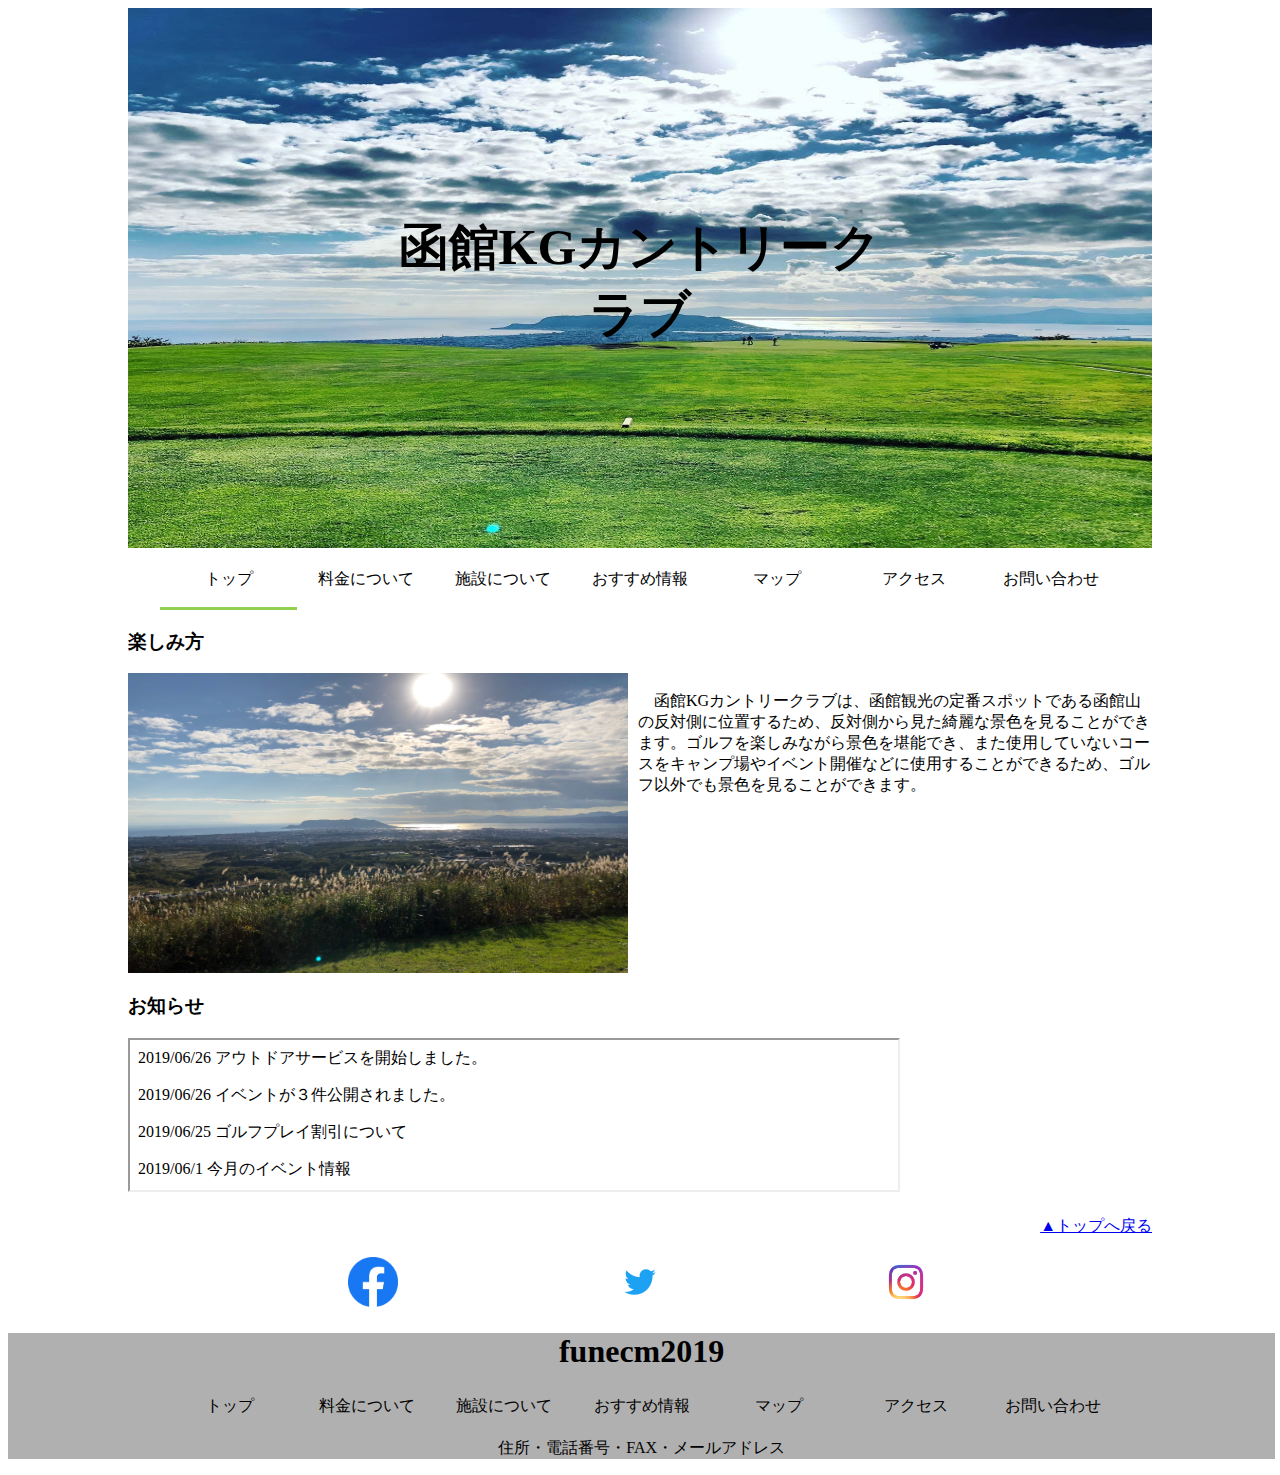
<file: web/index.html>
<!DOCTYPE html>
<html>
  <head>
    <meta charset="utf-8" />
    <title>函館KGカントリークラブ</title>
    <link rel="stylesheet" type="text/css" href="style.css" />
  </head>

  <body>
    <div id="main_visual">
      <img src="img/IMG_4938.jpg"width="1920"height="540" />
      <div id="title_text">
        <h1>函館KGカントリークラブ</h1>
      </div>
    </div>
    <nav id="g_navi">
      <ul>
        <li class="current"><a href="index.html">トップ</a></li>
        <li><a href="usage.html">料金について</a></li>
        <li><a href="about.html">施設について</a></li>
        <li><a href="recommend.html">おすすめ情報</a></li>
        <li><a href="highlight.html">マップ</a></li>
        <li><a href="access.html">アクセス</a></li>
        <li><a href="inquiry.html">お問い合わせ</a></li>
      </ul>
    </nav>
    <div id="content">
      <section class="img_content">
        <h3>楽しみ方</h3>
        <img src="img/IMG_4804.jpg"width="500"height="300" />
        <p>
          <br />
          　函館KGカントリークラブは、函館観光の定番スポットである函館山の反対側に位置するため、反対側から見た綺麗な景色を見ることができます。ゴルフを楽しみながら景色を堪能でき、また使用していないコースをキャンプ場やイベント開催などに使用することができるため、ゴルフ以外でも景色を見ることができます。
        </p>
      </section>
      <section class="whatsnew">
        <h3>お知らせ</h3>
        <iframe src="whatsnew.html" height="150">
          インラインフレーム対応ブラウザでご覧いただけます。
        </iframe>
      </section>
      <div id="return_top"><a href="#main_visual">▲トップへ戻る</a></div>
      <div id="sns">
        <ul>
          <li>
            <a href="https://facebook.com"><img src="img/facebook.png"/></a>
          </li>
          <li>
            <a href="https://twitter.com"><img src="img/twitter.png"/></a>
          </li>
          <li>
            <a href="https://instagram.com"><img src="img/instagram.png"/></a>
          </li>
        </ul>
      </div>
    </div>
    <footer>
      <h1>funecm2019</h1>
      <div id="footer_nav">
        <ul>
          <li><a href="#main_visual">トップ</a></li>
          <li><a href="usage.html">料金について</a></li>
          <li><a href="about.html">施設について</a></li>
          <li><a href="recommend.html">おすすめ情報</a></li>
          <li><a href="highlight.html">マップ</a></li>
          <li><a href="access.html">アクセス</a></li>
          <li><a href="inquiry.html">お問い合わせ</a></li>
        </ul>
      </div>
      <div id="footer_address">
        <p>住所・電話番号・FAX・メールアドレス</p>
      </div>
    </footer>
  </body>
</html>
</file>
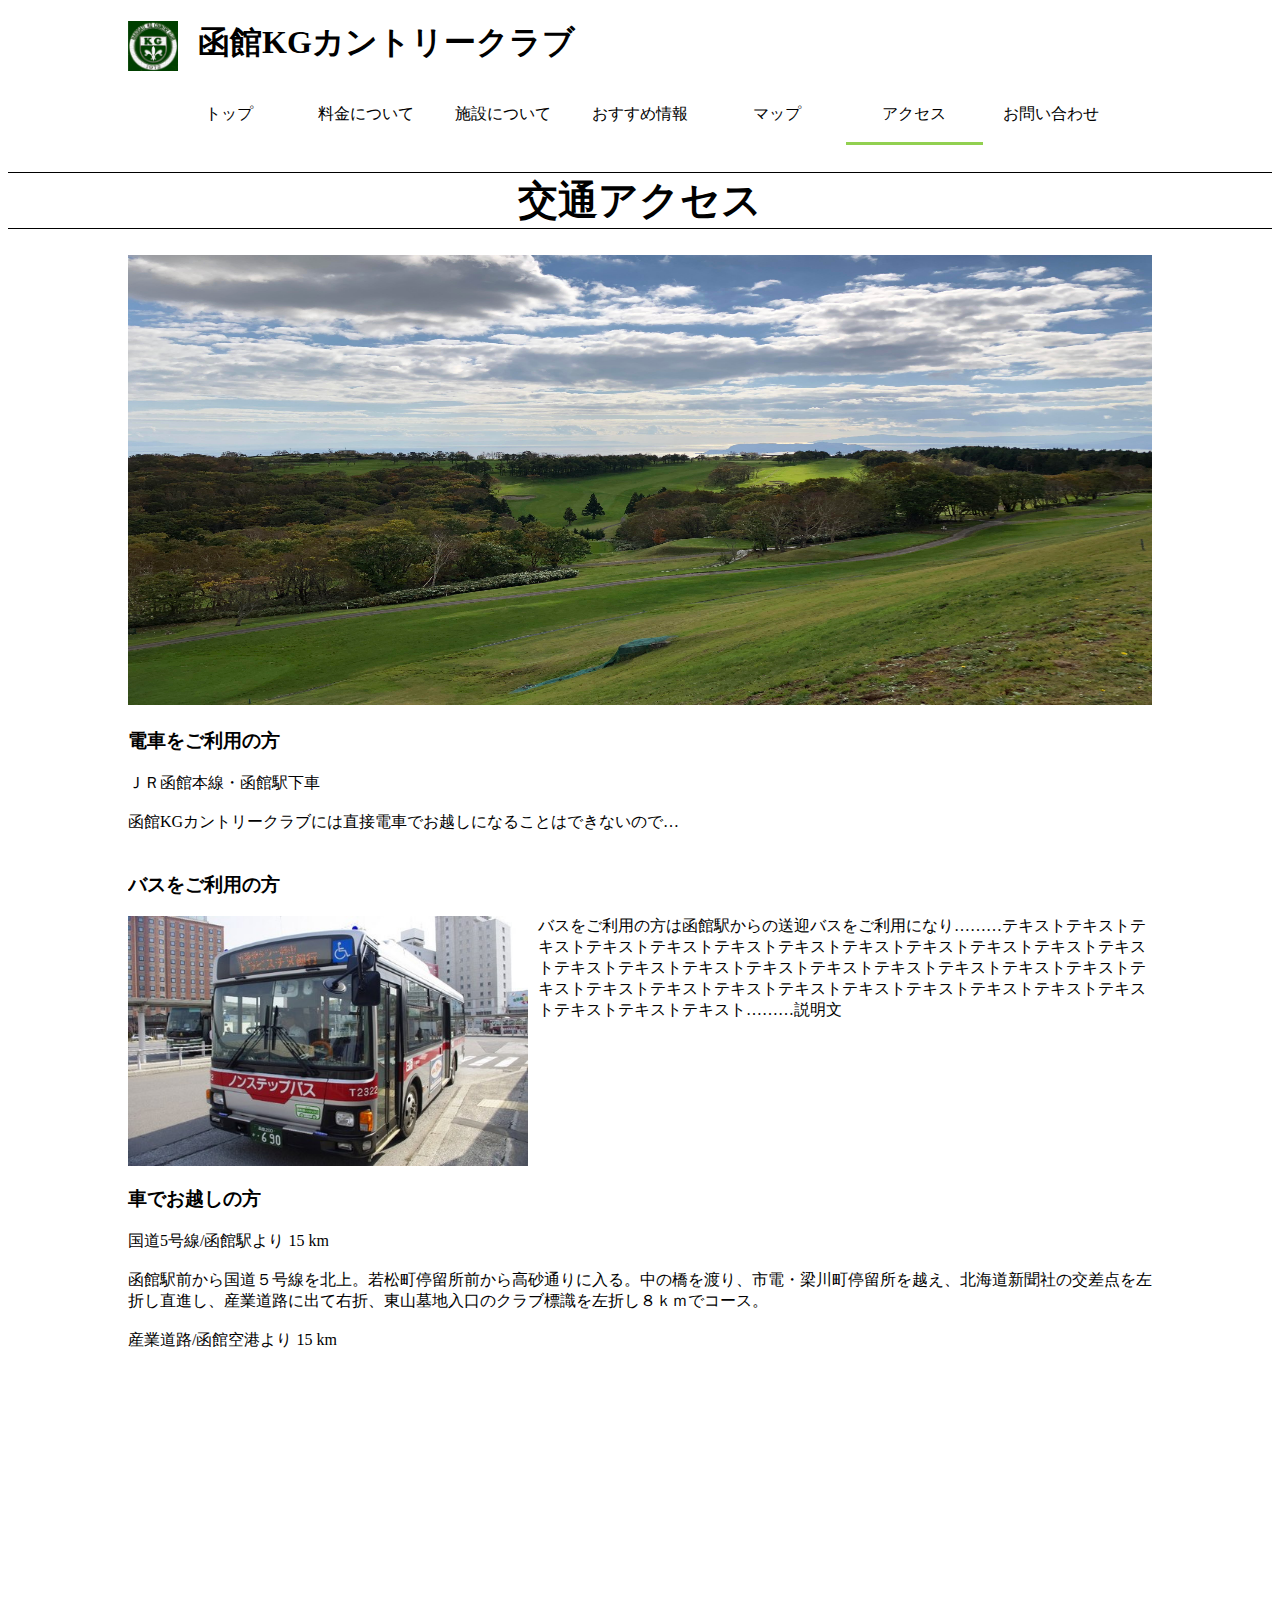
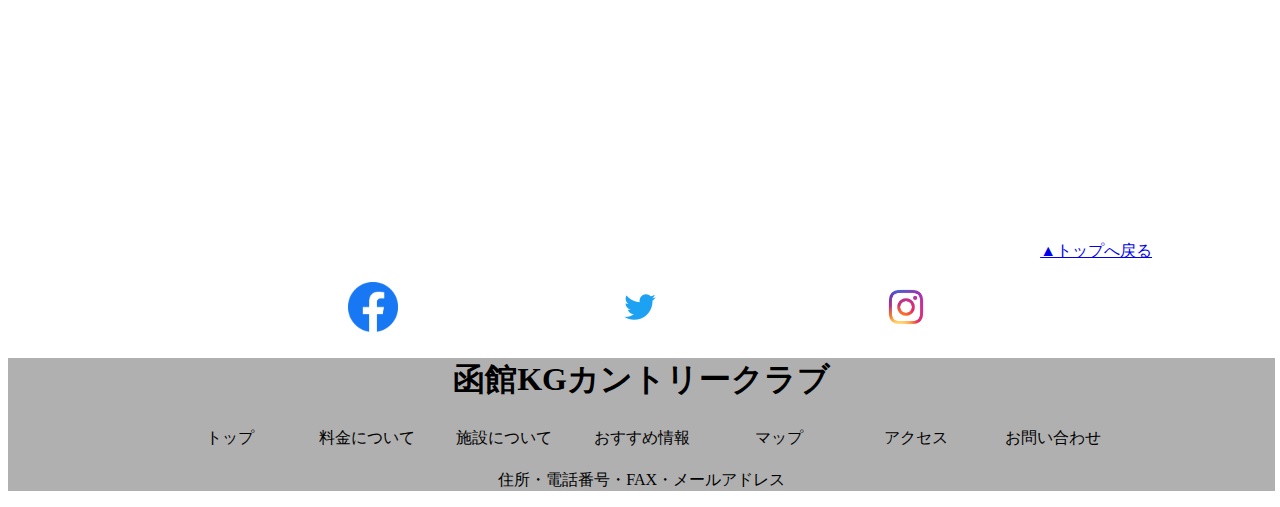
<file: web/access.html>
<!DOCTYPE html>
<html>
  <head>
    <meta charset="utf-8" />
    <title>函館KGカントリークラブ</title>
    <link rel="stylesheet" type="text/css" href="style.css" />
  </head>

  <body>
    <header>
      <img src="img/rogo.png"width="50"height="50"  />
      <h1>函館KGカントリークラブ</h1>
    </header>
    <nav id="g_navi">
      <ul>
        <li><a href="index.html">トップ</a></li>
        <li><a href="usage.html">料金について</a></li>
        <li><a href="about.html">施設について</a></li>
        <li><a href="recommend.html">おすすめ情報</a></li>
        <li><a href="highlight.html">マップ</a></li>
        <li class="current"><a href="access.html">アクセス</a></li>
        <li><a href="inquiry.html">お問い合わせ</a></li>
      </ul>
    </nav>
    <h1 id="page_title">交通アクセス</h1>
    <div id="main_visual">
      <img src="img/IMG_4788.jpg"width="1920"height="450" />
    </div>
    <div id="content">
      <section>
        <h3>電車をご利用の方</h3>
        <p>
          ＪＲ函館本線・函館駅下車<br />
          <br />
          函館KGカントリークラブには直接電車でお越しになることはできないので…
        </p>
      </section>
      <section class="img_content">
        <h3>バスをご利用の方</h3>
        <img src="img/bass.png"width="400"height="250" />
        <p>
          バスをご利用の方は函館駅からの送迎バスをご利用になり………テキストテキストテキストテキストテキストテキストテキストテキストテキストテキストテキストテキストテキストテキストテキストテキストテキストテキストテキストテキストテキストテキストテキストテキストテキストテキストテキストテキストテキストテキストテキストテキストテキストテキスト………説明文
        </p>
      </section>
      <section>
        <h3>車でお越しの方</h3>
        <p>
          国道5号線/函館駅より 15 km<br />
          <br />
          函館駅前から国道５号線を北上。若松町停留所前から高砂通りに入る。中の橋を渡り、市電・梁川町停留所を越え、北海道新聞社の交差点を左折し直進し、産業道路に出て右折、東山墓地入口のクラブ標識を左折し８ｋｍでコース。<br />
          <br />
          産業道路/函館空港より 15 km	<br />
        </p>
        <div class="img_center">
          <iframe src="https://www.google.com/maps/embed?pb=!1m18!1m12!1m3!1d2972.335963227067!2d140.8104874154769!3d41.842594975614254!2m3!1f0!2f0!3f0!3m2!1i1024!2i768!4f13.1!3m3!1m2!1s0x5f9e5f5341928587%3A0x14dffa09e575ec04!2z5Ye96aSo77yr77yn44Kr44Oz44OI44Oq44O844Kv44Op44OW!5e0!3m2!1sja!2sjp!4v1563424366262!5m2!1sja!2sjp" width="600" height="450" frameborder="0" style="border:0" allowfullscreen></iframe>
        </div>
      </section>
      <div id="return_top"><a href="#main_visual">▲トップへ戻る</a></div>
    </div>
    <div id="sns">
      <ul>
        <li>
          <a href="https://facebook.com"><img src="img/facebook.png"/></a>
        </li>
        <li>
          <a href="https://twitter.com"><img src="img/twitter.png"/></a>
        </li>
        <li>
          <a href="https://instagram.com"><img src="img/instagram.png"/></a>
        </li>
      </ul>
    </div>
    <footer>
      <h1>函館KGカントリークラブ</h1>
      <div id="footer_nav">
        <ul>
          <li><a href="index.html">トップ</a></li>
          <li><a href="usage.html">料金について</a></li>
          <li><a href="about.html">施設について</a></li>
          <li><a href="recommend.html">おすすめ情報</a></li>
          <li><a href="highlight.html">マップ</a></li>
          <li><a href="access.html">アクセス</a></li>
          <li><a href="inquiry.html">お問い合わせ</a></li>
        </ul>
      </div>
      <div id="footer_address">
        <p>住所・電話番号・FAX・メールアドレス</p>
      </div>
    </footer>
  </body>
</html>
</file>
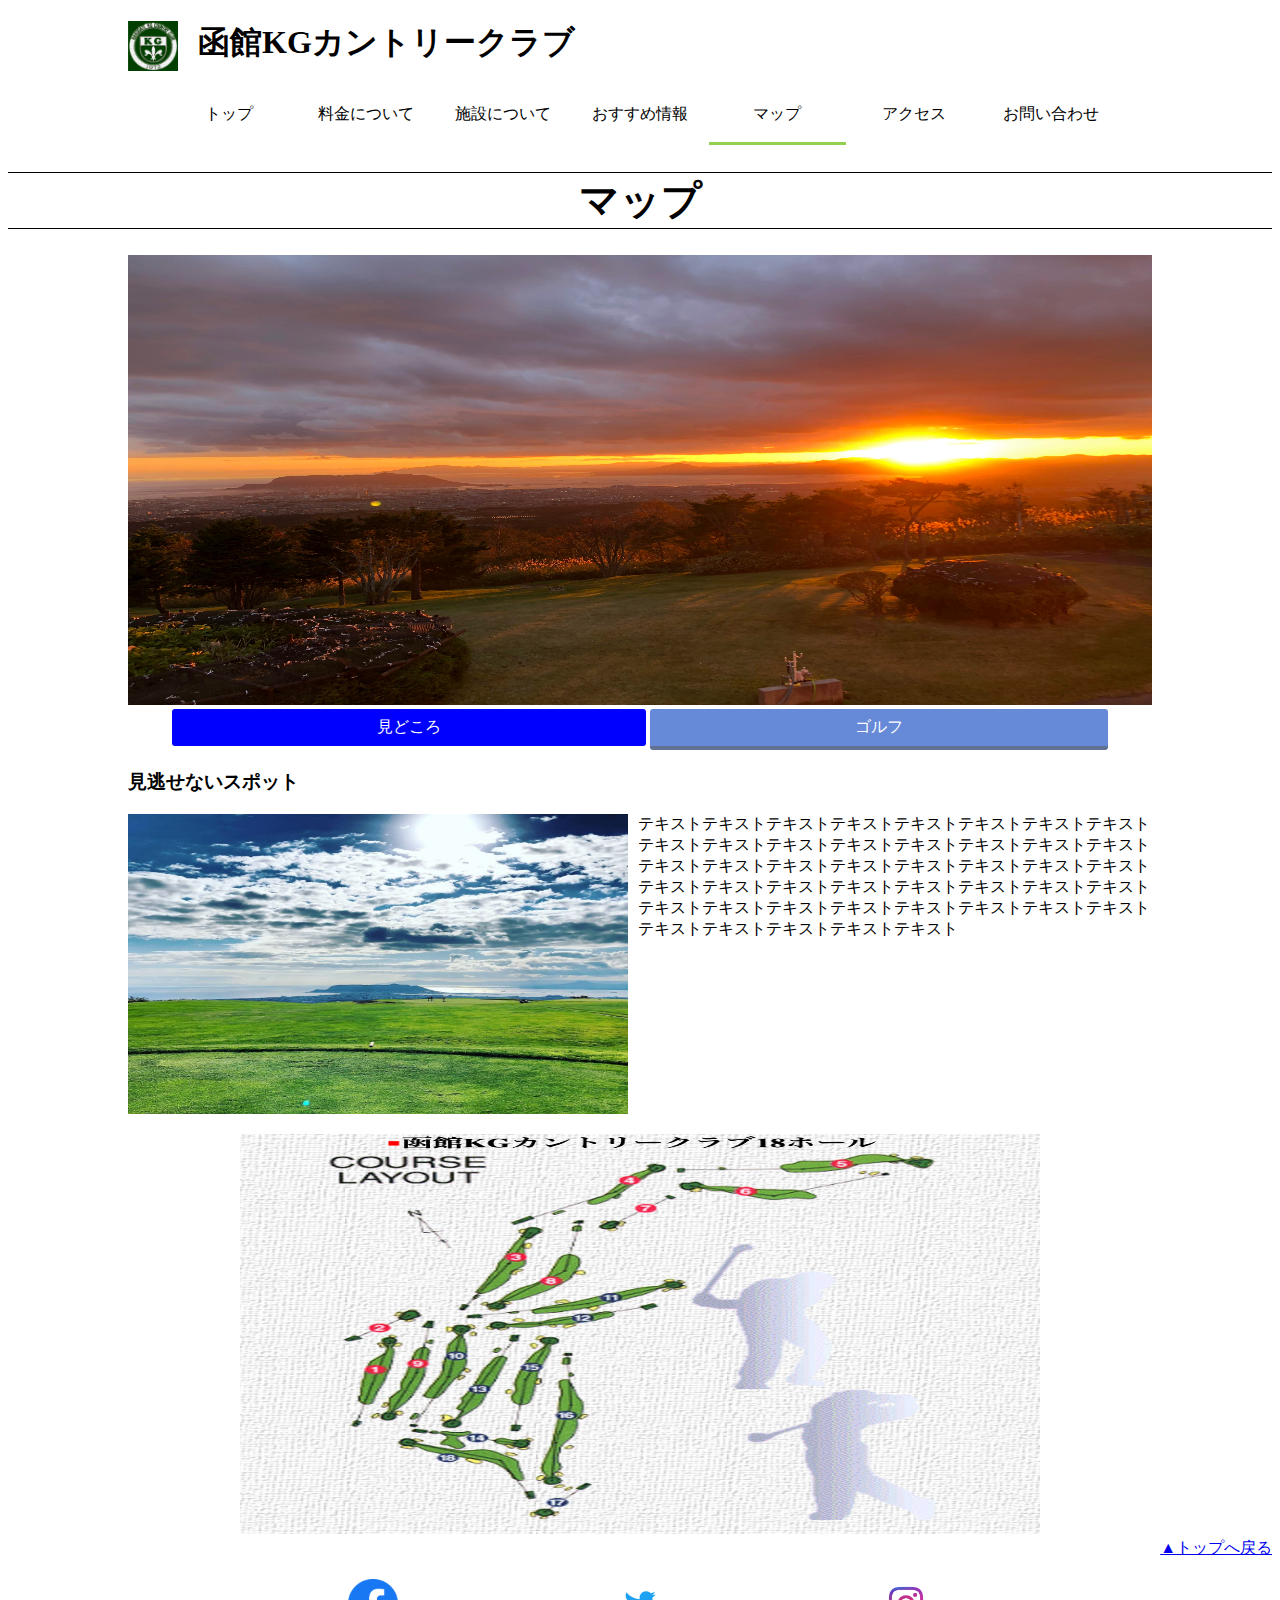
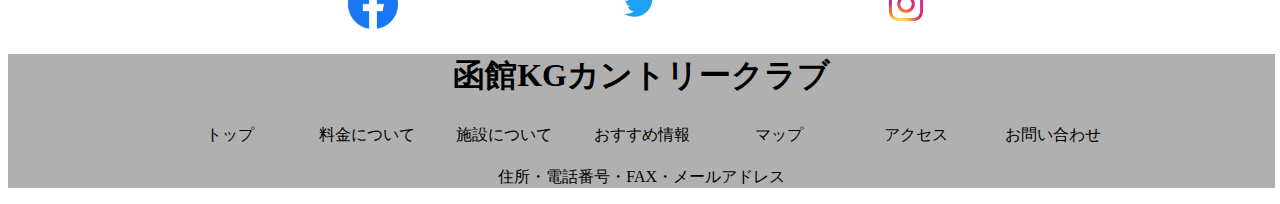
<file: web/highlight.html>
<!DOCTYPE html>
<html>

<head>
  <meta charset="utf-8" />
  <title>函館KGカントリークラブ</title>
  <link rel="stylesheet" type="text/css" href="style.css" />
  <script src="https://ajax.googleapis.com/ajax/libs/jquery/3.2.1/jquery.min.js"></script>
  <script type="text/javascript" src="highlight.js"></script>
</head>

<body>
  <header>
    <img src="img/rogo.png"width="50"height="50"  />
    <h1>函館KGカントリークラブ</h1>
  </header>
  <nav id="g_navi">
    <ul>
      <li><a href="index.html">トップ</a></li>
      <li><a href="usage.html">料金について</a></li>
      <li><a href="about.html">施設について</a></li>
      <li><a href="recommend.html">おすすめ情報</a></li>
      <li class="current"><a href="highlight.html">マップ</a></li>
      <li><a href="access.html">アクセス</a></li>
      <li><a href="inquiry.html">お問い合わせ</a></li>
    </ul>
  </nav>
  <h1 id="page_title">マップ</h1>
  <div id="main_visual">
    <img src="img/IMG_4823.jpg"width="1920"height="450" />
  </div>
  <div id="content">
    <div class="btn_area">
      <a id="highlight_btn" class="btn" href="#" onclick="selectPage('highlight');return false;">見どころ</a>
      <a id="golf_btn" class="btn" href="#" onclick="selectPage('golf');return false;">ゴルフ</a>
    </div>
    <div id="highlight">
      <section class="img_content">
        <h3>見逃せないスポット</h3>
        <img src="img/IMG_4938.jpg"width="500"height="300" />
        <p>
          テキストテキストテキストテキストテキストテキストテキストテキストテキストテキストテキストテキストテキストテキストテキストテキストテキストテキストテキストテキストテキストテキストテキストテキストテキストテキストテキストテキストテキストテキストテキストテキストテキストテキストテキストテキストテキストテキストテキストテキストテキストテキストテキストテキストテキスト
        </p>
      </section>
      <a class="modal_open" data-target="highlight_modal">
        <div class="img_center">
          <img src="img/map.png"width="800"height="400" />
        </div>
      </a>
    </div>
    <div id="golf">
      <section>
        <p>
          函館KGカントリークラブでは、27ホール中18ホールでゴルフを行うことができ………テキストテキストテキストテキストテキストテキストテキストテキストテキストテキストテキストテキストテキストテキストテキストテキストテキストテキストテキストテキストテキストテキストテキストテキストテキストテキストテキストテキストテキストテキストテキストテキストテキストテキストテキストテキストテキストテキスト
        </p>
      </section>
      <a class="modal_open" data-target="golf_modal">
        <div class="img_center">
          <img src="img/map.png"width="800"height="400" />
        </div>
      </a>
    </div>
  </div>
  <div id="return_top"><a href="#main_visual">▲トップへ戻る</a></div>
  <div id="sns">
    <ul>
      <li>
        <a href="https://facebook.com"><img src="img/facebook.png" /></a>
      </li>
      <li>
        <a href="https://twitter.com"><img src="img/twitter.png" /></a>
      </li>
      <li>
        <a href="https://instagram.com"><img src="img/instagram.png" /></a>
      </li>
    </ul>
  </div>
  </div>
  <footer>
    <h1>函館KGカントリークラブ</h1>
    <div id="footer_nav">
      <ul>
        <li><a href="index.html">トップ</a></li>
        <li><a href="usage.html">料金について</a></li>
        <li><a href="about.html">施設について</a></li>
        <li><a href="recommend.html">おすすめ情報</a></li>
        <li><a href="highlight.html">マップ</a></li>
        <li><a href="access.html">アクセス</a></li>
        <li><a href="inquiry.html">お問い合わせ</a></li>
      </ul>
    </div>
    <div id="footer_address">
      <p>住所・電話番号・FAX・メールアドレス</p>
    </div>
  </footer>
  <div id="highlight_modal" class="modal_content">
    <img src="img/IMG_4823.jpg"width="800"height="400" />
    <p>
      雨天時は………テキストテキストテキストテキストテキストテキストテキストテキストテキストテキストテキストテキストテキストテキストテキストテキストテキストテキスト
    </p>
    <a class="modal_close">×</a>
  </div>
  <div id="golf_modal" class="modal_content">
    <img src="img/IMG_4788.jpg"width="800"height="400" />
    <p>
      コースの説明………テキストテキストテキストテキストテキストテキストテキストテキストテキストテキストテキストテキストテキストテキストテキストテキストテキストテキスト
    </p>
    <a class="modal_close">×</a>
  </div>

</body>

</html>
</file>
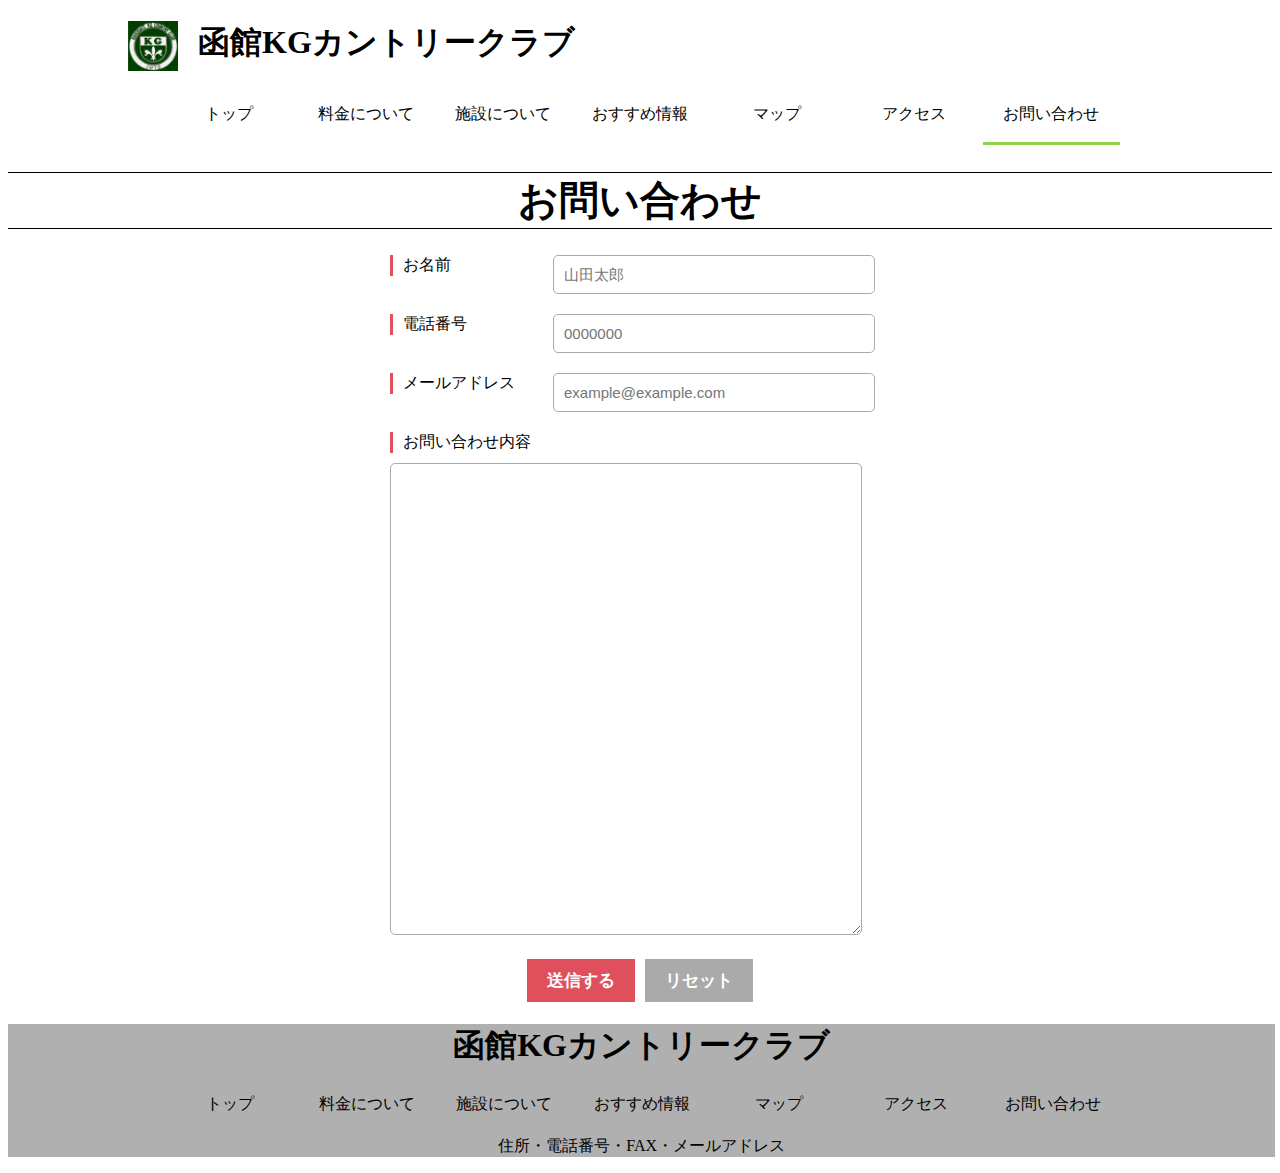
<file: web/inquiry.html>
<!DOCTYPE html>
<html>
  <head>
    <meta charset="utf-8" />
    <title>函館KGカントリークラブ</title>
    <link rel="stylesheet" type="text/css" href="style.css" />
  </head>

  <body>
    <header>
      <img src="img/rogo.png"width="50"height="50"  />
      <h1>函館KGカントリークラブ</h1>
    </header>
    <nav id="g_navi">
      <ul>
        <li><a href="index.html">トップ</a></li>
        <li><a href="usage.html">料金について</a></li>
        <li><a href="about.html">施設について</a></li>
        <li><a href="recommend.html">おすすめ情報</a></li>
        <li><a href="highlight.html">マップ</a></li>
        <li><a href="access.html">アクセス</a></li>
        <li class="current"><a href="inquiry.html">お問い合わせ</a></li>
      </ul>
    </nav>
    <h1 id="page_title">お問い合わせ</h1>
    <div id="content">
      <form onsubmit="window.alert('お問い合わせありがとうございました。')" action="index.html" method="GET">
        <div class="item">
          <label class="label">お名前</label>
          <input
            class="inputs"
            type="text"
            name="name"
            placeholder="山田太郎"
          />
        </div>
        <div class="item">
          <label class="label">電話番号</label>
          <input class="inputs" type="text" name="tel" placeholder="0000000" />
        </div>
        <div class="item">
          <label class="label">メールアドレス</label>
          <input
            class="inputs"
            type="email"
            name="email"
            placeholder="example@example.com"
          />
        </div>
        <div class="item">
          <label class="label">お問い合わせ内容</label>
          <textarea id="detail" name="detail"></textarea>
        </div>
        <div class="btn_area">
          <input type="submit" value="送信する" /><input
            type="reset"
            value="リセット"
          />
        </div>
      </form>
    </div>
    <footer>
      <h1>函館KGカントリークラブ</h1>
      <div id="footer_nav">
        <ul>
          <li><a href="index.html">トップ</a></li>
          <li><a href="usage.html">料金について</a></li>
          <li><a href="about.html">施設について</a></li>
          <li><a href="recommend.html">おすすめ情報</a></li>
          <li><a href="highlight.html">マップ</a></li>
          <li><a href="access.html">アクセス</a></li>
          <li><a href="inquiry.html">お問い合わせ</a></li>
        </ul>
      </div>
      <div id="footer_address">
        <p>住所・電話番号・FAX・メールアドレス</p>
      </div>
    </footer>
  </body>
</html>
</file>
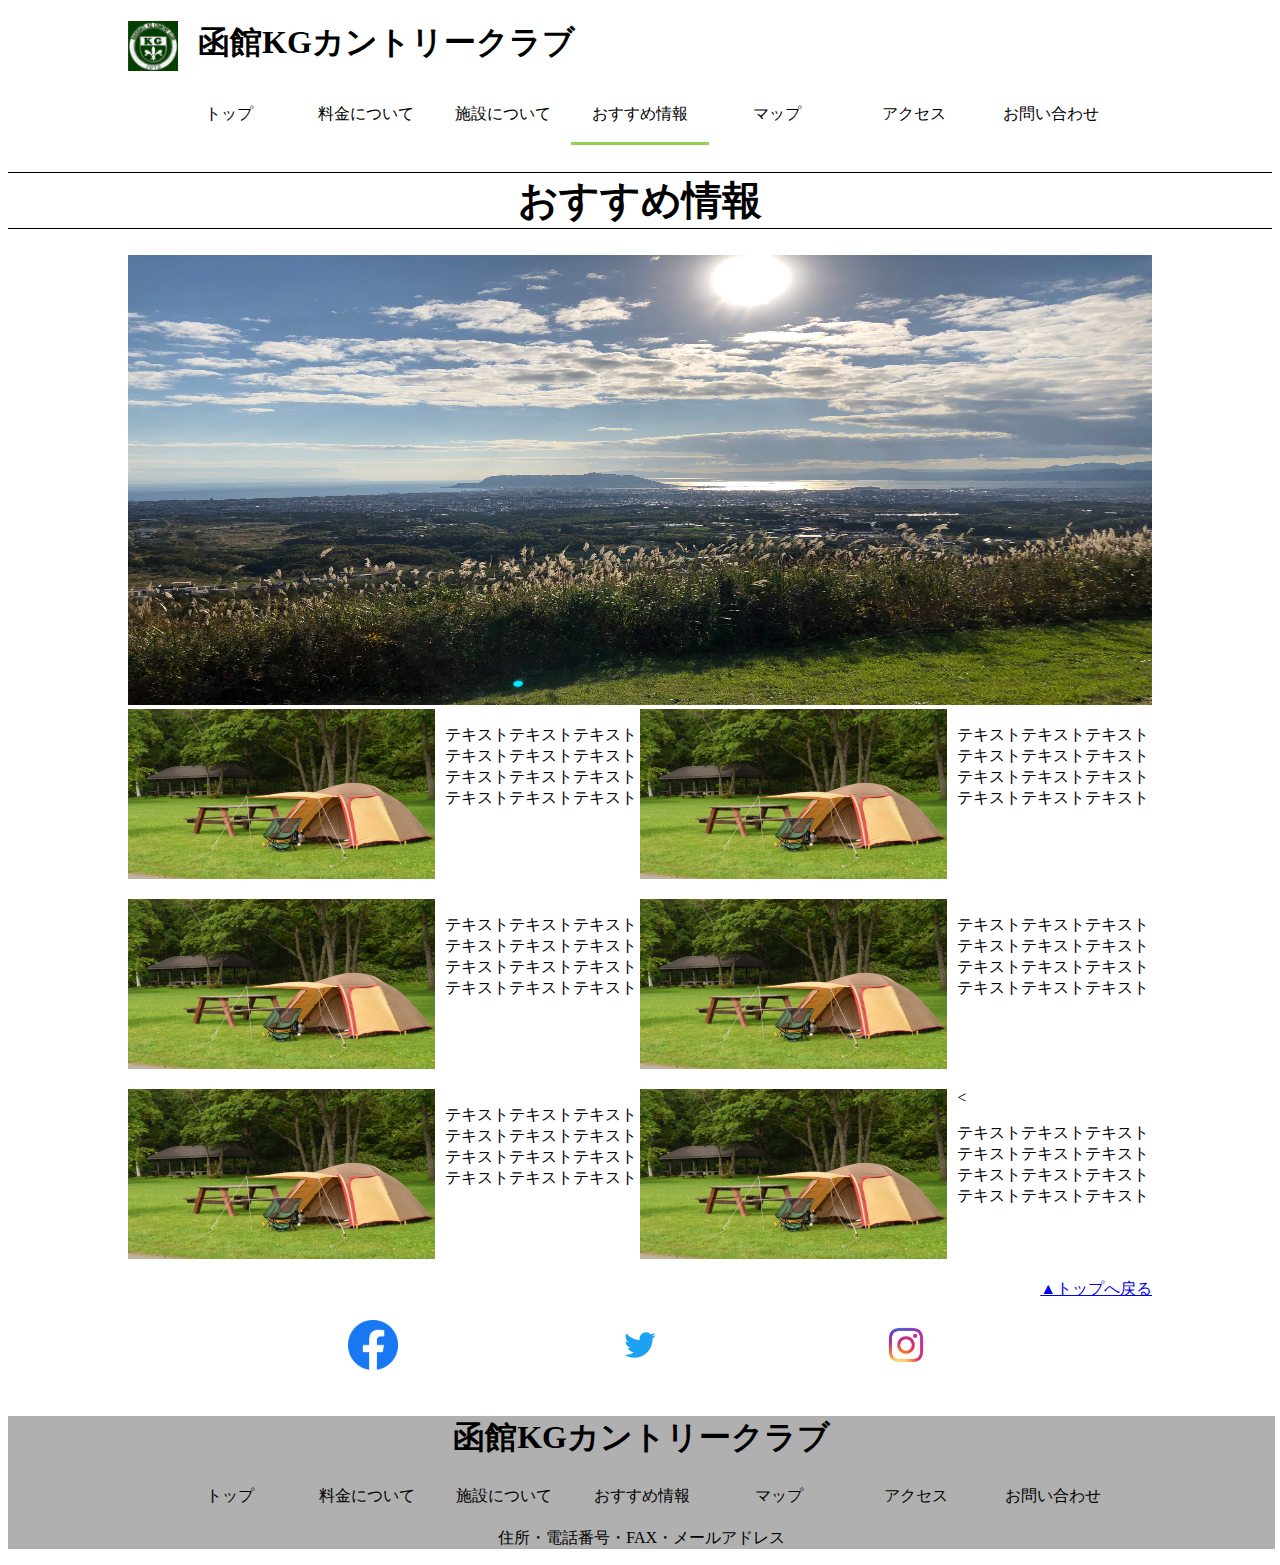
<file: web/recommend.html>
<!DOCTYPE html>
<html>
  <head>
    <meta charset="utf-8" />
    <title>函館KGカントリークラブ</title>
    <link rel="stylesheet" type="text/css" href="style.css" />
  </head>

  <body>
    <header>
      <img src="img/rogo.png"width="50"height="50"  />
      <h1>函館KGカントリークラブ</h1>
    </header>
    <nav id="g_navi">
      <ul>
        <li><a href="index.html">トップ</a></li>
        <li><a href="usage.html">料金について</a></li>
        <li><a href="about.html">施設について</a></li>
        <li class="current"><a href="recommend.html">おすすめ情報</a></li>
        <li><a href="highlight.html">マップ</a></li>
        <li><a href="access.html">アクセス</a></li>
        <li><a href="inquiry.html">お問い合わせ</a></li>
      </ul>
    </nav>
    <h1 id="page_title">おすすめ情報</h1>
    <div id="main_visual">
      <img src="img/IMG_4804.jpg"width="1920"height="450" />
    </div>
    <div id="content" class="column">
      <section class="img_content cl2-left">
        <img src="img/kyanp.png"width="400"height="170" />
        <p>
          テキストテキストテキストテキストテキストテキストテキストテキストテキストテキストテキストテキスト
        </p>
      </section>
      <section class="img_content cl2-right">
        <img src="img/kyanp.png"width="400"height="170" />
        <p>
          テキストテキストテキストテキストテキストテキストテキストテキストテキストテキストテキストテキスト
        </p>
      </section>
      <section class="img_content cl2-left">
        <img src="img/kyanp.png"width="400"height="170" />
        <p>
          テキストテキストテキストテキストテキストテキストテキストテキストテキストテキストテキストテキスト
        </p>
      </section>
      <section class="img_content cl2-right">
        <img src="img/kyanp.png"width="400"height="170" />
        <p>
          テキストテキストテキストテキストテキストテキストテキストテキストテキストテキストテキストテキスト
        </p>
      </section>
      <section class="img_content cl2-left">
        <img src="img/kyanp.png"width="400"height="170" />
        <p>
          テキストテキストテキストテキストテキストテキストテキストテキストテキストテキストテキストテキスト
        </p>
      </section>
      <section class="img_content cl2-right">
        <<img src="img/kyanp.png"width="400"height="170" />
        <p>
          テキストテキストテキストテキストテキストテキストテキストテキストテキストテキストテキストテキスト
        </p>
      </section>
      <div id="return_top"><a href="#main_visual">▲トップへ戻る</a></div>
      <div id="sns">
        <ul>
          <li>
            <a href="https://facebook.com"><img src="img/facebook.png"/></a>
          </li>
          <li>
            <a href="https://twitter.com"><img src="img/twitter.png"/></a>
          </li>
          <li>
            <a href="https://instagram.com"><img src="img/instagram.png"/></a>
          </li>
        </ul>
      </div>
    </div>
    <footer>
      <h1>函館KGカントリークラブ</h1>
      <div id="footer_nav">
        <ul>
          <li><a href="index.html">トップ</a></li>
          <li><a href="usage.html">料金について</a></li>
          <li><a href="about.html">施設について</a></li>
          <li><a href="recommend.html">おすすめ情報</a></li>
          <li><a href="highlight.html">マップ</a></li>
          <li><a href="access.html">アクセス</a></li>
          <li><a href="inquiry.html">お問い合わせ</a></li>
        </ul>
      </div>
      <div id="footer_address">
        <p>住所・電話番号・FAX・メールアドレス</p>
      </div>
    </footer>
  </body>
</html>
</file>
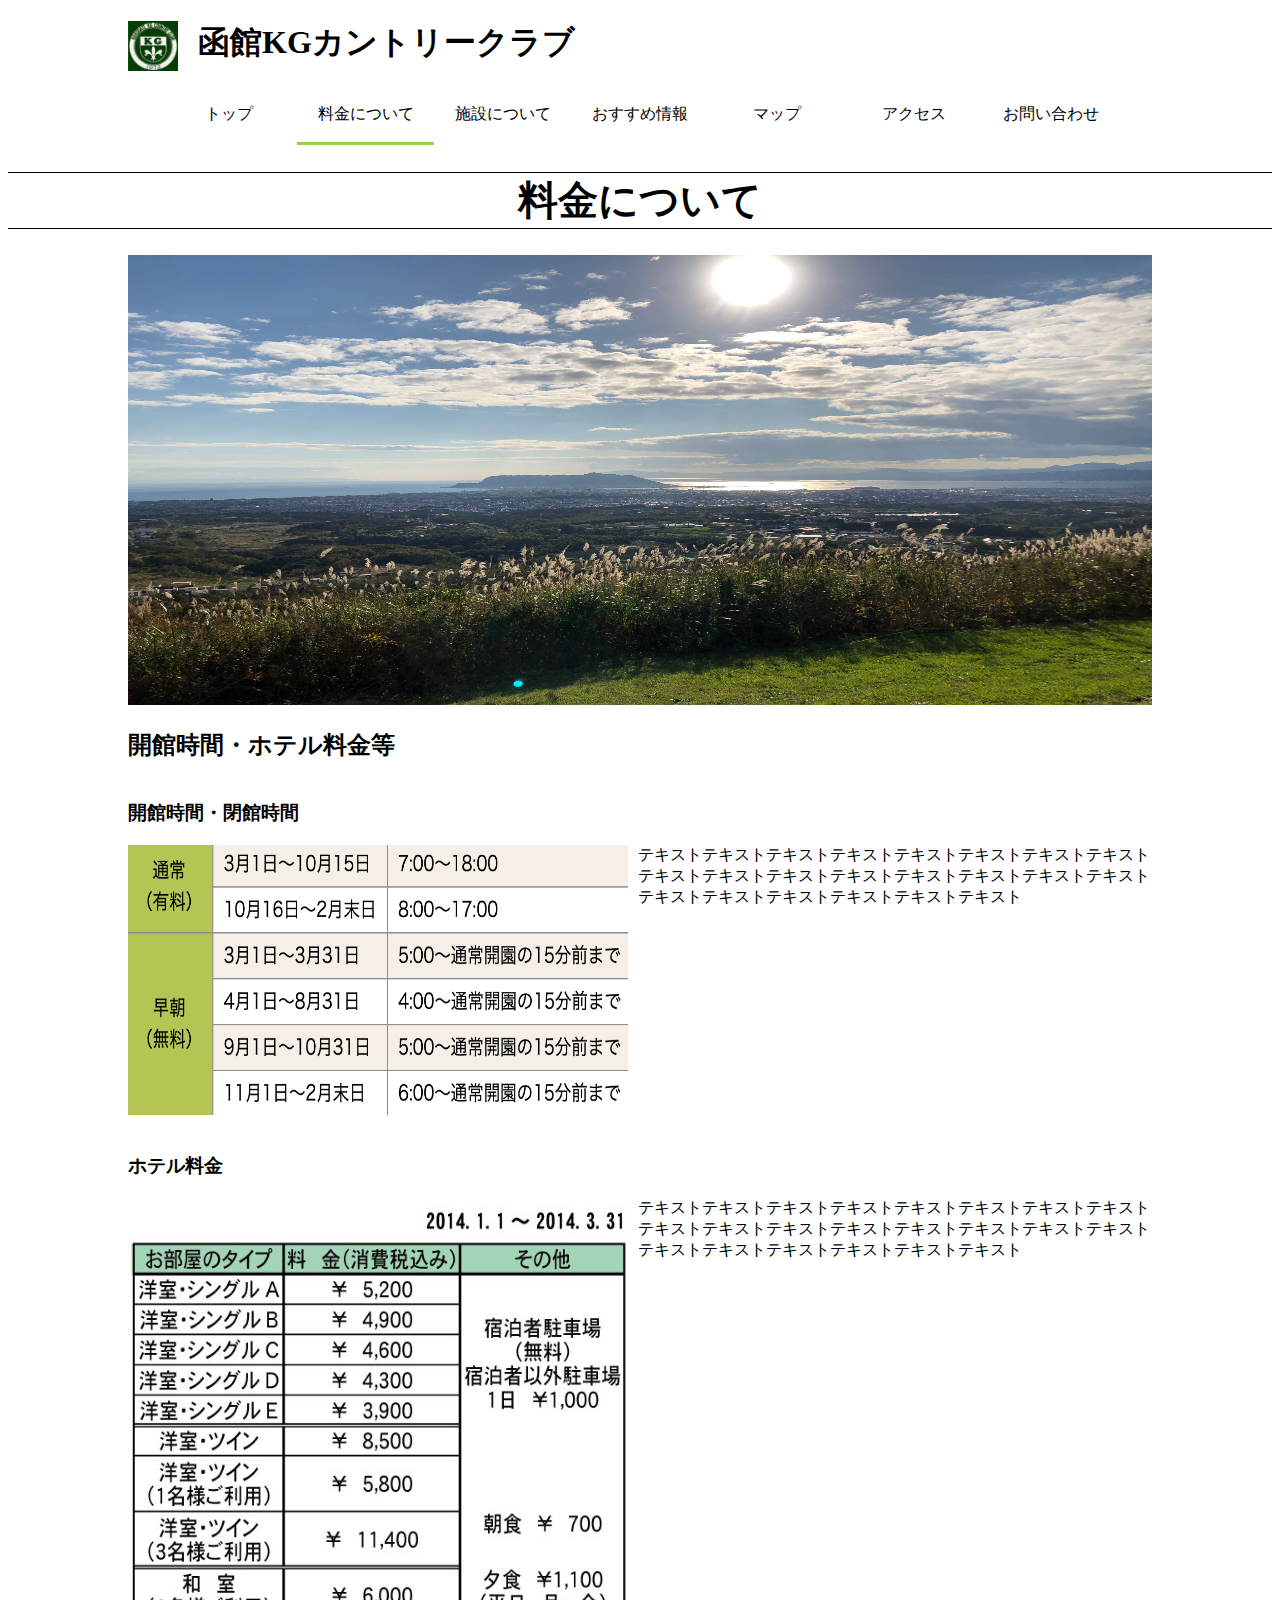
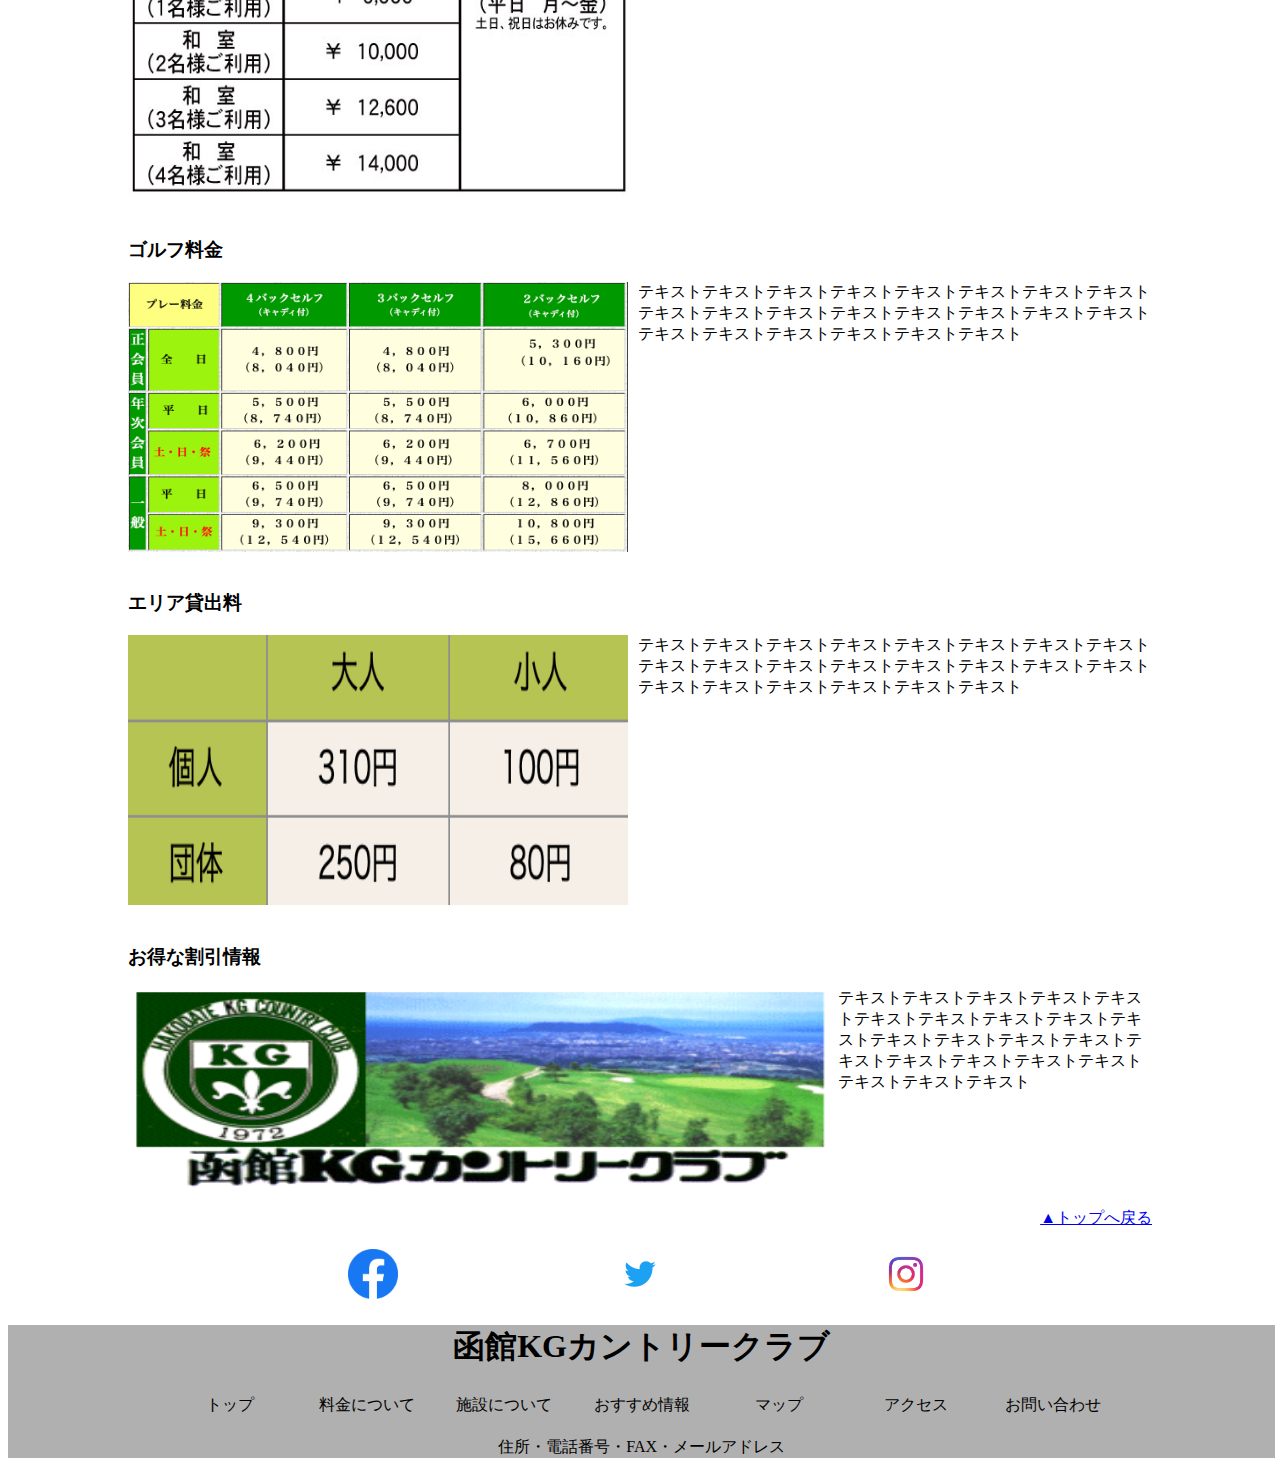
<file: web/usage.html>
<!DOCTYPE html>
<html>
  <head>
    <meta charset="utf-8" />
    <title>函館KGカントリークラブ</title>
    <link rel="stylesheet" type="text/css" href="style.css" />
  </head>

  <body>
    <header>
      <img src="img/rogo.png"width="50"height="50"  />
      <h1>函館KGカントリークラブ</h1>
    </header>
    <nav id="g_navi">
      <ul>
        <li><a href="index.html">トップ</a></li>
        <li class="current"><a href="usage.html">料金について</a></li>
        <li><a href="about.html">施設について</a></li>
        <li><a href="recommend.html">おすすめ情報</a></li>
        <li><a href="highlight.html">マップ</a></li>
        <li><a href="access.html">アクセス</a></li>
        <li><a href="inquiry.html">お問い合わせ</a></li>
      </ul>
    </nav>
    <h1 id="page_title">料金について</h1>
    <div id="main_visual">
      <img src="img/IMG_4804.jpg"width="1920"height="450" />
    </div>
    <div id="content">
      <h2>開館時間・ホテル料金等</h2>
      <section class="img_content">
        <h3>開館時間・閉館時間</h3>
        <img src="img/time.png"width="500"height="270" />
        <p>
          テキストテキストテキストテキストテキストテキストテキストテキストテキストテキストテキストテキストテキストテキストテキストテキストテキストテキストテキストテキストテキストテキスト
        </p>
      </section>
      <section class="img_content">
        <h3>ホテル料金</h3>
        <img src="img/room.png"width="500"height="600" />
        <p>
          テキストテキストテキストテキストテキストテキストテキストテキストテキストテキストテキストテキストテキストテキストテキストテキストテキストテキストテキストテキストテキストテキスト
        </p>
      </section>
      <section class="img_content">
        <h3>ゴルフ料金</h3>
        <img src="img/ryoukin1.png"width="500"height="270" />
        <p>
          テキストテキストテキストテキストテキストテキストテキストテキストテキストテキストテキストテキストテキストテキストテキストテキストテキストテキストテキストテキストテキストテキスト
        </p>
      </section>
      <section class="img_content">
        <h3>エリア貸出料</h3>
        <img src="img/eria.png"width="500"height="270" />
        <p>
          テキストテキストテキストテキストテキストテキストテキストテキストテキストテキストテキストテキストテキストテキストテキストテキストテキストテキストテキストテキストテキストテキスト
        </p>
      </section>
      <section class="img_content">
        <h3>お得な割引情報</h3>
        <a href="recommend.html">
          <img src="img/KG.png"width="700"height="200" />
        </a>
        <p>
          テキストテキストテキストテキストテキストテキストテキストテキストテキストテキストテキストテキストテキストテキストテキストテキストテキストテキストテキストテキストテキストテキスト
        </p>
      </section>
      <div id="return_top"><a href="#main_visual">▲トップへ戻る</a></div>
      <div id="sns">
        <ul>
          <li>
            <a href="https://facebook.com"><img src="img/facebook.png"/></a>
          </li>
          <li>
            <a href="https://twitter.com"><img src="img/twitter.png"/></a>
          </li>
          <li>
            <a href="https://instagram.com"><img src="img/instagram.png"/></a>
          </li>
        </ul>
      </div>
    </div>
    <footer>
      <h1>函館KGカントリークラブ</h1>
      <div id="footer_nav">
        <ul>
          <li><a href="index.html">トップ</a></li>
          <li><a href="usage.html">料金について</a></li>
          <li><a href="about.html">施設について</a></li>
          <li><a href="recommend.html">おすすめ情報</a></li>
          <li><a href="highlight.html">マップ</a></li>
          <li><a href="access.html">アクセス</a></li>
          <li><a href="inquiry.html">お問い合わせ</a></li>
        </ul>
      </div>
      <div id="footer_address">
        <p>住所・電話番号・FAX・メールアドレス</p>
      </div>
    </footer>
  </body>
</html>
</file>
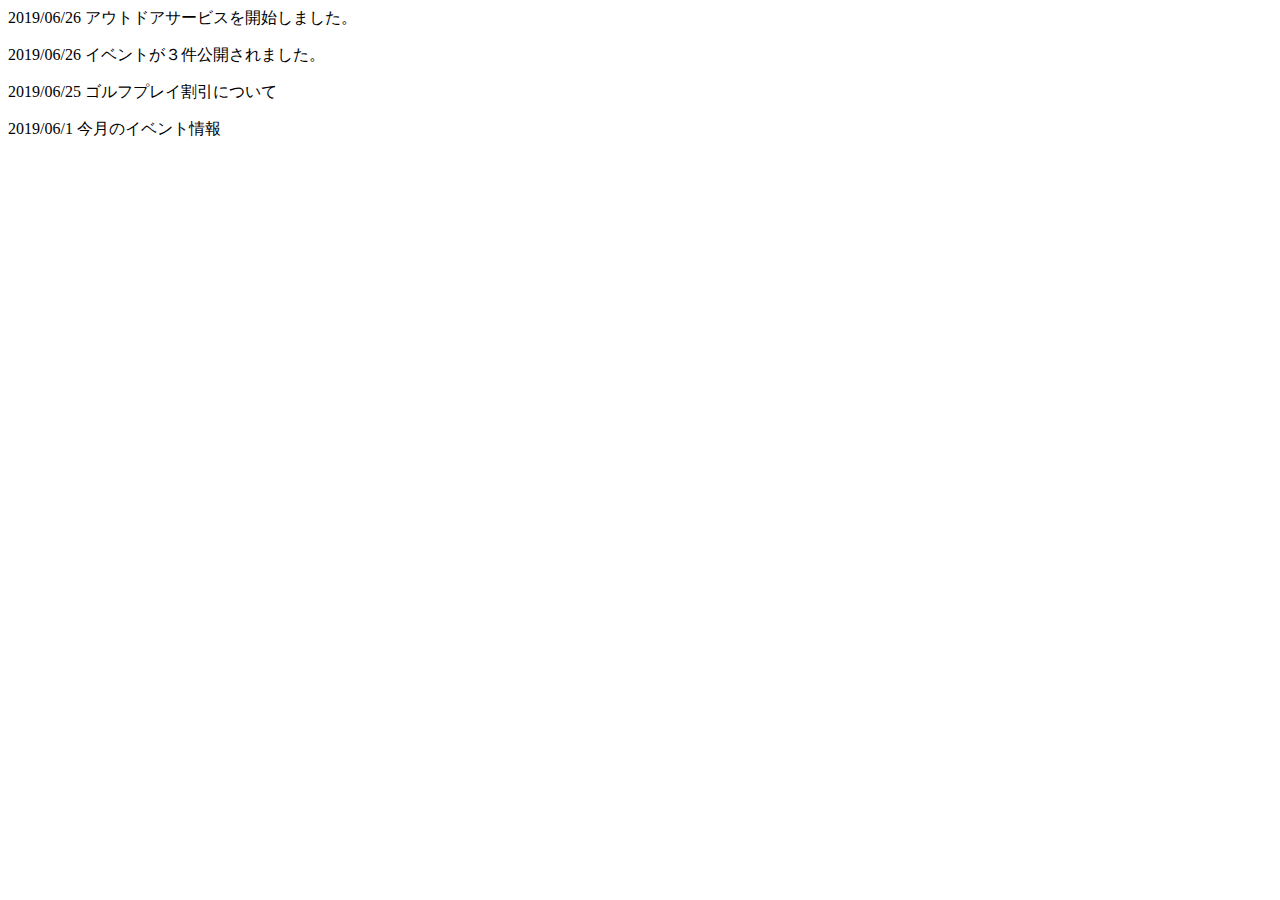
<file: web/whatsnew.html>
<html>

<head>
  <meta http-equiv="Content-Type" content="text/html; charset=utf-8">
  <title>新着情報</title>
</head>

<body>
  <p>2019/06/26 アウトドアサービスを開始しました。</p>
  <p>2019/06/26 イベントが３件公開されました。</p>
  <p>2019/06/25 ゴルフプレイ割引について</p>
  <p>2019/06/1 今月のイベント情報</p>
</body>

</html>
</file>
<file: web/style.css>
#content {
  width: 80vw;
  margin: auto;
}
#content,
header,
footer {
  z-index: 1;
}
header {
  width: 80vw;
  margin: auto;
}
header img {
  float: left;
  margin-right: 20px;
}
#page_title {
  text-align: center;
  border-top: solid 1px #000;
  border-bottom: solid 1px #000;
  font-size: 40px;
}
#main_visual {
  position: relative;
  text-align: center;
}
#main_visual img {
  width: 80vw;
}
#title_text {
  position: absolute;
  top: 50%;
  left: 50%;
  -ms-transform: translate(-50%, -50%);
  -webkit-transform: translate(-50%, -50%);
  transform: translate(-50%, -50%);
  margin: 0;
  padding: 0 50px;

}
#title_text h1 {
  color: #000000;
  font-size: 50px;
}
#g_navi ul {
  overflow: hidden;
  margin: 0 auto;
  padding: 0 3%;
  width: 94%;
  max-width: 960px;
}
#g_navi ul li {
  position: relative;
  float: left;
  list-style: none;
  width: 14.285%;
}
#g_navi ul li a {
  display: block;
  padding: 17px 5%;
  width: 90%;
  color: #000;
  text-align: center;
  text-decoration: none;
}
nav li.current {
  border-bottom: 3px solid #92d050;
}
nav li:hover {
  color: #e7da66;
  border-bottom: 3px solid #f0e475;
}
section {
  margin-bottom: 20px;
}
.img_content {
  overflow: hidden;
}
.img_content img {
  float: left;
  margin-right: 10px;
}
.r_img_content {
  overflow: hidden;
}
.r_img_content img {
  float: right;
  margin-left: 10px;
}
.whatsnew iframe {
  width: 60vw;
}
#return_top {
  text-align: right;
}
footer {
  width: 99vw;
  margin: 20px auto 0;
  background-color: #b0b0b0;
}
footer h1 {
  text-align: center;
}
#footer_nav ul {
  overflow: hidden;
  margin: 0 auto;
  padding: 0 3%;
  width: 94%;
  max-width: 960px;
}
#footer_nav ul li {
  position: relative;
  float: left;
  list-style: none;
  width: 14.285%;
}
#footer_nav ul li a {
  display: block;
  padding: 5px 5%;
  color: #000;
  text-decoration: none;
  text-align: center;
}
#footer_nav ul li a:hover {
  color: blue;
}
#sns {
  margin: 20px auto;
}
#sns ul {
  overflow: hidden;
  margin: auto;
  padding: 0 3%;
  width: 94%;
  max-width: 800px;
}
#sns ul li {
  position: relative;
  float: left;
  list-style: none;
  width: 33.3%;
}
#sns ul li a {
  display: block;
  overflow: hidden;
  text-align: center;
}
#sns ul li a img {
  width: 50px;
}
#footer_address {
  margin-top: 0;
}
#footer_address p {
  text-align: center;
}
.column {
  overflow: hidden;
}
.cl2-left {
  float: left;
  width: 50%;
}
.cl2-right {
  float: right;
  width: 50%;
}
.cl2-left img {
  width: 60%;
}
.cl2-right img {
  width: 60%;
}
.img_center {
  text-align: center;
}
.lead-form {
  text-align: center;
  font-size: 20px;
}
form {
  width: 100%;
  margin: 0 auto;
}
.item {
  overflow: hidden;
  margin: 0 auto 20px;
  width: 500px;
}
.label {
  float: left;
  margin-right: 20px;
  margin-bottom: 10px;
  width: 130px;
  border-left: solid 3px #e0505d;
  padding-left: 10px;
}
.inputs {
  float: left;
  width: 300px;
}
input[type="text"],
input[type="email"] {
  border: solid 1px #aaa;
  border-radius: 5px;
  padding: 10px;
  font-size: 15px;
}
textarea {
  border: solid 1px #aaa;
  border-radius: 5px;
  padding: 10px;
  width: 90%;
  max-width: 95%;
  height: 50vh;
  font-size: 15px;
}
.btn_area {
  text-align: center;
  margin: auto;
}
input[type="submit"] {
  background: #e0505c;
  border: none;
  color: white;
  font-size: 17px;
  font-weight: bold;
  padding: 10px 20px;
  margin: 0 5px;
}
input[type="reset"] {
  background: #aaa;
  border: none;
  color: white;
  font-size: 17px;
  font-weight: bold;
  padding: 10px 20px;
  margin: 0 5px;
}
.btn {
  display: inline-block;
  padding: 0.5em 20%;
  text-decoration: none;
  background: #668ad8;
  color: #fff;
  border-bottom: solid 4px #627295;
  border-radius: 3px;
}
.btn:active {
  -webkit-transform: translateY(4px);
  transform: translateY(4px);
  border-bottom: none;
}
a.current_btn {
  background: blue;
  border-bottom: none;
}
.modal_overlay {
  z-index: 2;
  display: none;
  position: fixed;
  top: 0;
  left: 0;
  width: 100%;
  height: 100vh;
  background-color: rgba(0, 0, 0, 0.5);
}
a.modal_open:hover {
  cursor: pointer;
}
.modal_content {
  position: fixed;
  display: none;
  z-index: 3;
  margin: 10px;
  padding: 15px;
  border-radius: 20px;
  background: #fff;
  text-align: center;
}
.modal_content img {
  width: auto;
  max-height: 75vh;
}
.modal_content h1 {
  font-size: 120%;
  margin-bottom: 0.5em;
}
.modal_content p {
  max-width: 60vw;
  text-align: left;
}
a.modal_close {
  position: absolute;
  top: 0;
  right: 10px;
  color: skyblue;
  font-size: 35px;
  line-height: 1;
  text-decoration: none;
}
a.modal_close:hover {
  cursor: pointer;
}
</file>
